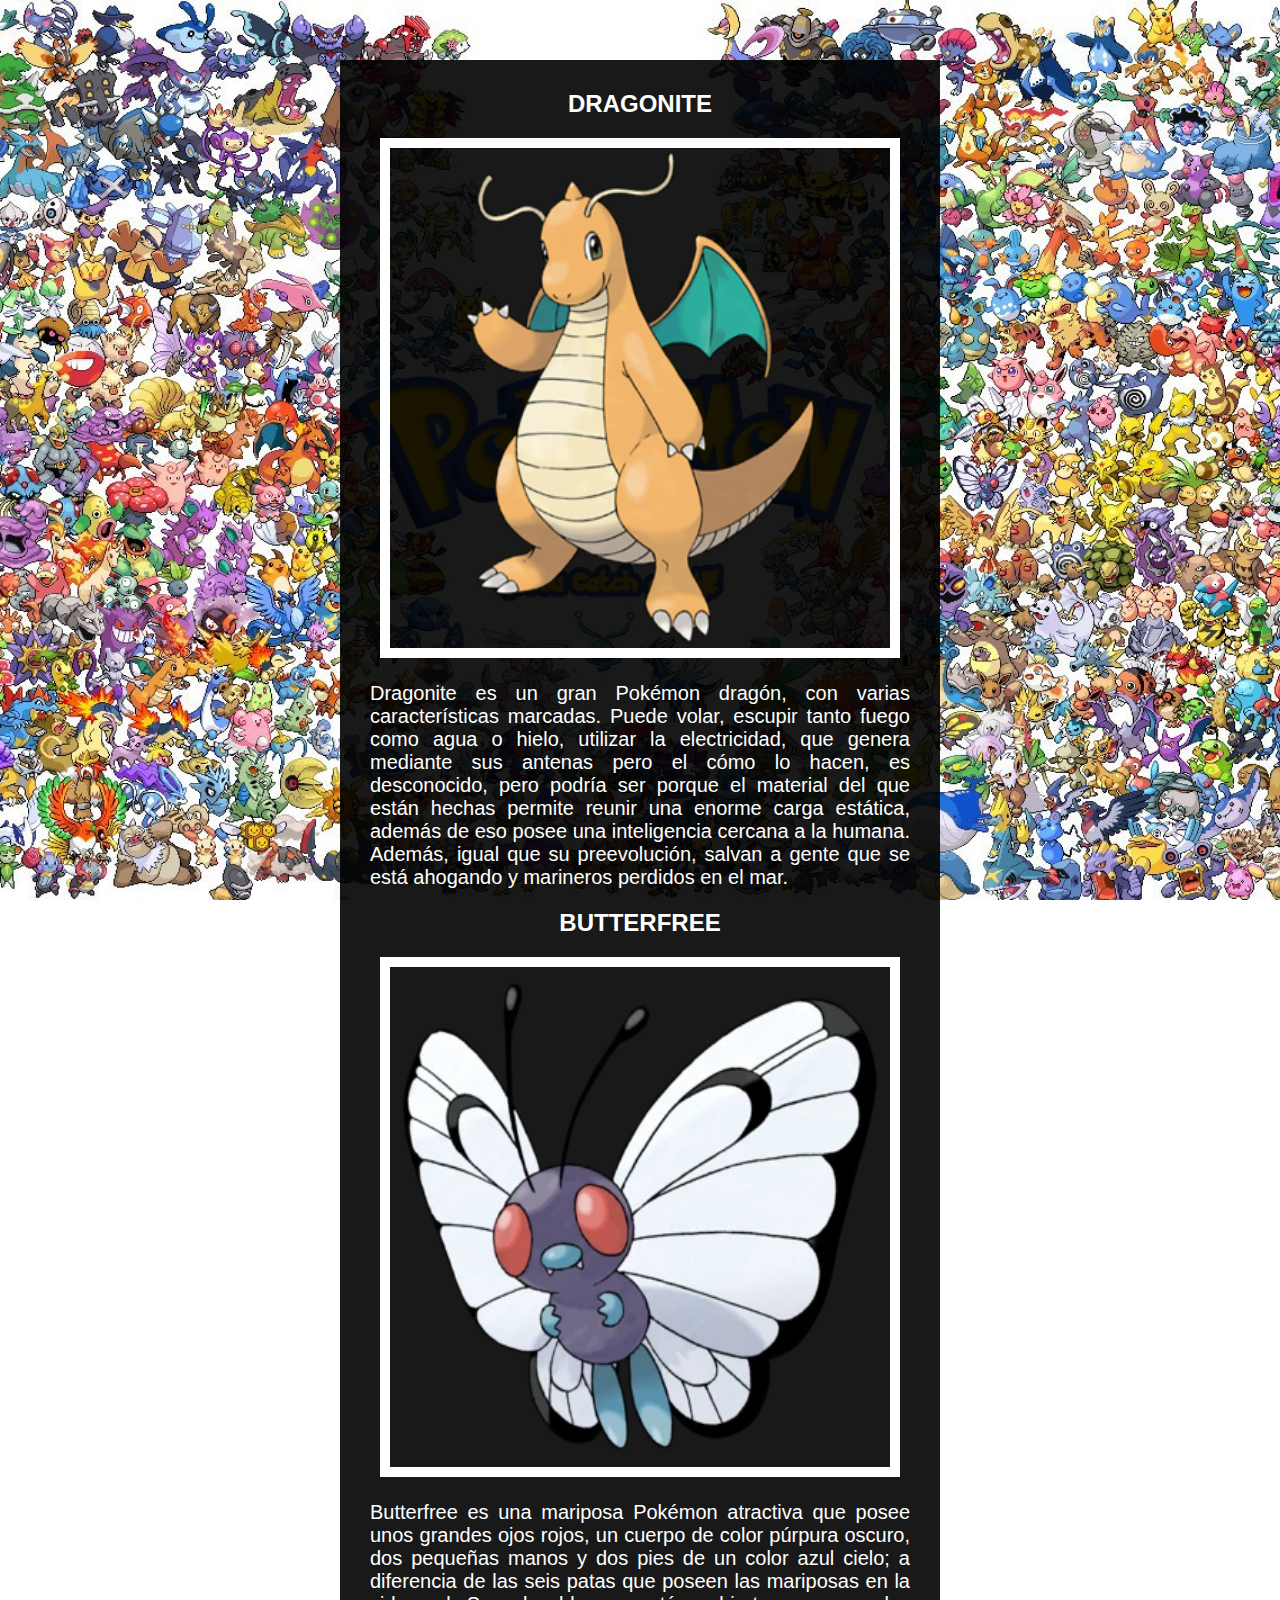
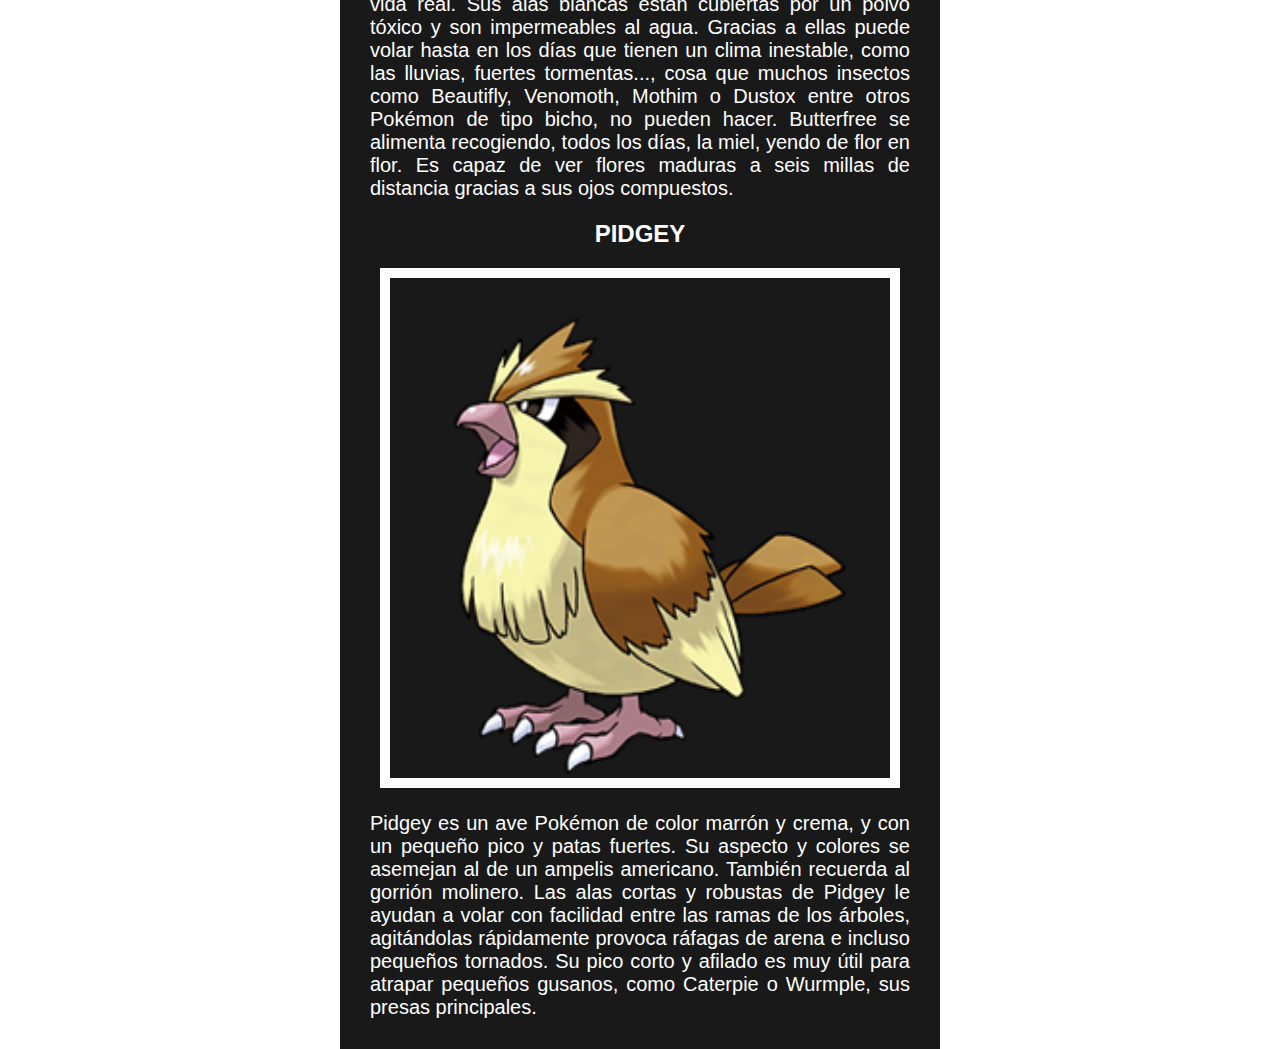
<file: AEREOS.html>
<!DOCTYPE html>
<html lang="es">
<head>

     <meta charset="UTF-8">
     <title>Pokemon Web</title>
     <link rel = "stylesheet" href = "css/css_estilo_tipos.css"/>
 
     <!--icono de la pagina-->
     <link  rel="icon"   href="img/favicon.ico" type="image/png" />
    
   
   </head>
<body >
 
<div class="form" >
<form >
<section>
<center>


<h2>DRAGONITE</h2>

<img src="imagenes\POKEMON\Dragonite.png" border="10px" width = "500" height="500">

<P style = "width: 90%" align ="justify" font-color="#0000">Dragonite es un gran Pokémon dragón, con varias características marcadas. Puede volar, escupir tanto fuego como agua o hielo, utilizar la electricidad, que genera mediante sus antenas pero el cómo lo hacen, es desconocido, pero podría ser porque el material del que están hechas permite reunir una enorme carga estática, además de eso posee una inteligencia cercana a la humana. Además, igual que su preevolución, salvan a gente que se está ahogando y marineros perdidos en el mar.





<h2>BUTTERFREE</h2>

<img src="imagenes\POKEMON\Butterfree.png" border="10px" width = "500" height="500">


<P style = "width: 90%" align ="justify">Butterfree es una mariposa Pokémon atractiva que posee unos grandes ojos rojos, un cuerpo de color púrpura oscuro, dos pequeñas manos y dos pies de un color azul cielo; a diferencia de las seis patas que poseen las mariposas en la vida real. Sus alas blancas están cubiertas por un polvo tóxico y son impermeables al agua. Gracias a ellas puede volar hasta en los días que tienen un clima inestable, como las lluvias, fuertes tormentas..., cosa que muchos insectos como Beautifly, Venomoth, Mothim o Dustox entre otros Pokémon de tipo bicho, no pueden hacer.

Butterfree se alimenta recogiendo, todos los días, la miel, yendo de flor en flor. Es capaz de ver flores maduras a seis millas de distancia gracias a sus ojos compuestos.


<h2>PIDGEY</h2>

<img src="imagenes\POKEMON\Pidgey.png" border="10px" width = "500" height="500">

<P style = "width: 90%" align ="justify">Pidgey es un ave Pokémon de color marrón y crema, y con un pequeño pico y patas fuertes. Su aspecto y colores se asemejan al de un ampelis americano. También recuerda al gorrión molinero.

Las alas cortas y robustas de Pidgey le ayudan a volar con facilidad entre las ramas de los árboles, agitándolas rápidamente provoca ráfagas de arena e incluso pequeños tornados. Su pico corto y afilado es muy útil para atrapar pequeños gusanos, como Caterpie o Wurmple, sus presas principales.


</center>

</section>

</form>

</div>

</body>
</html>
</file>
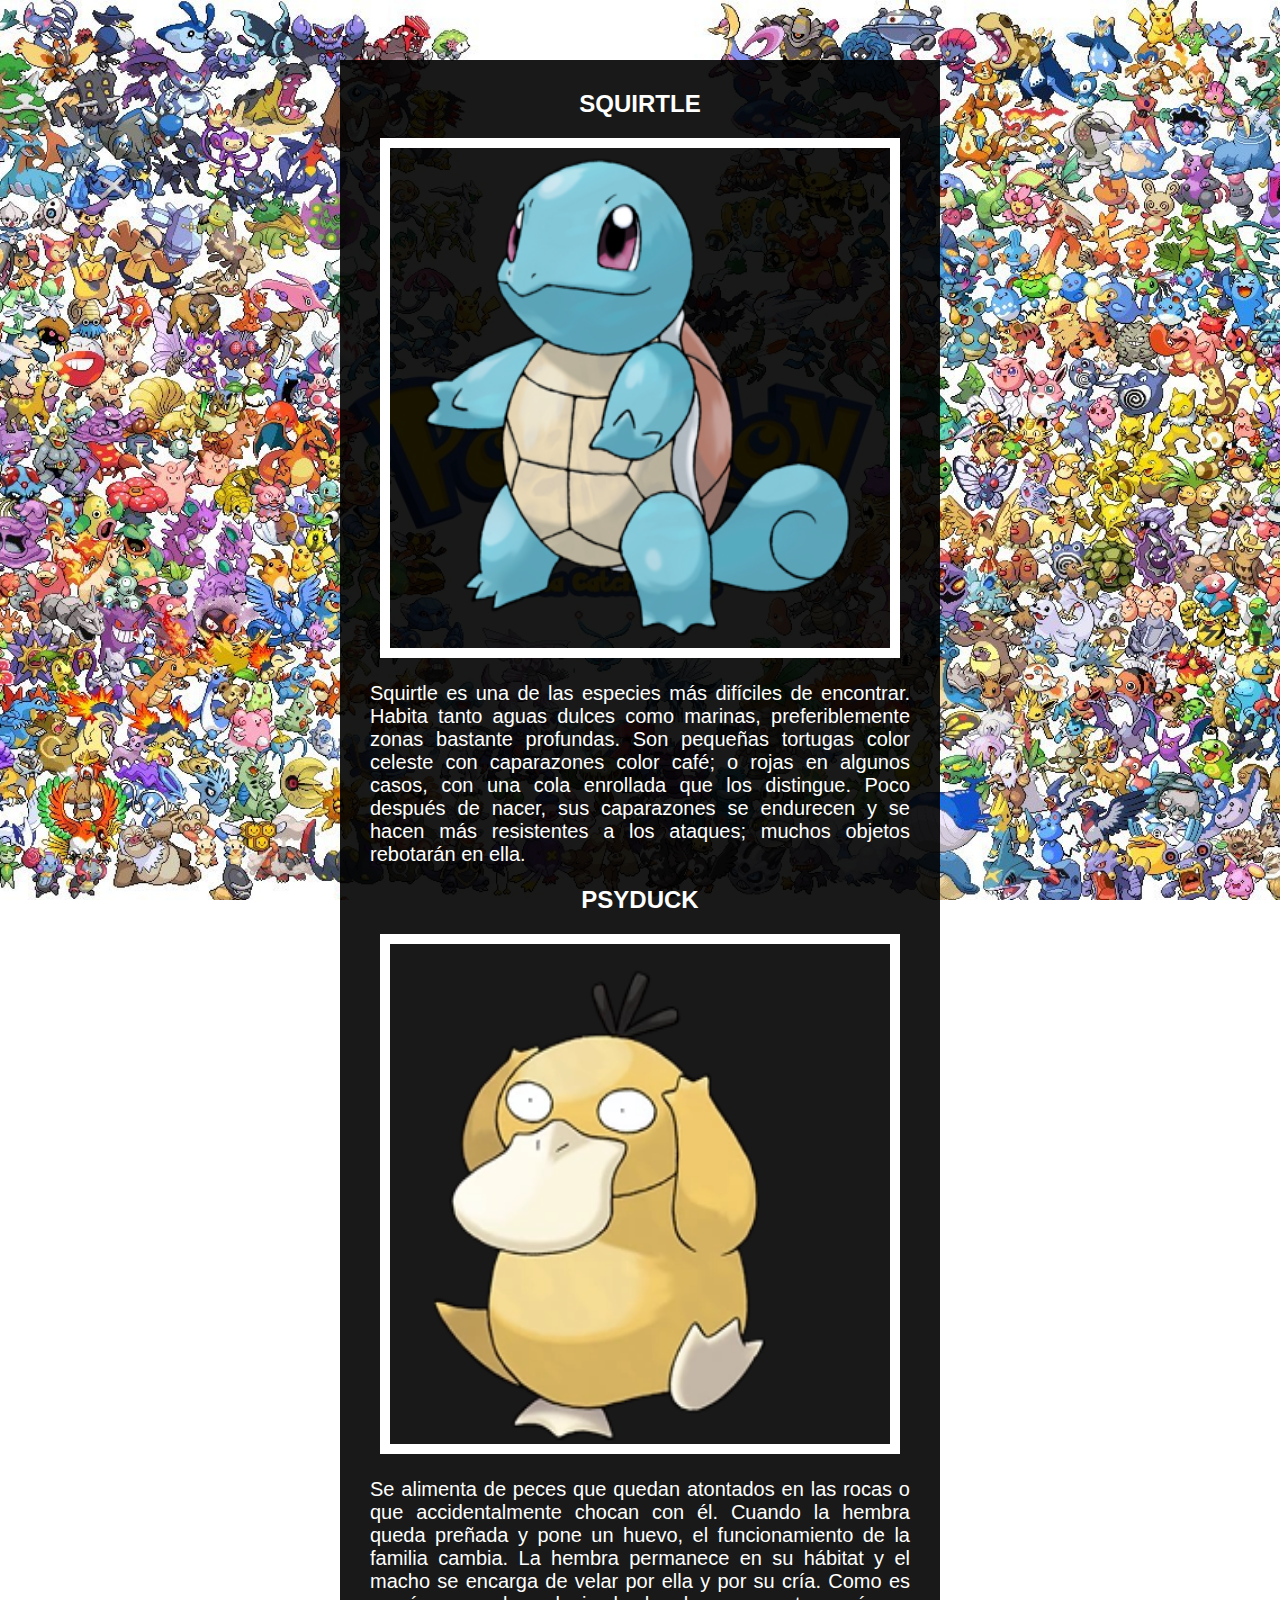
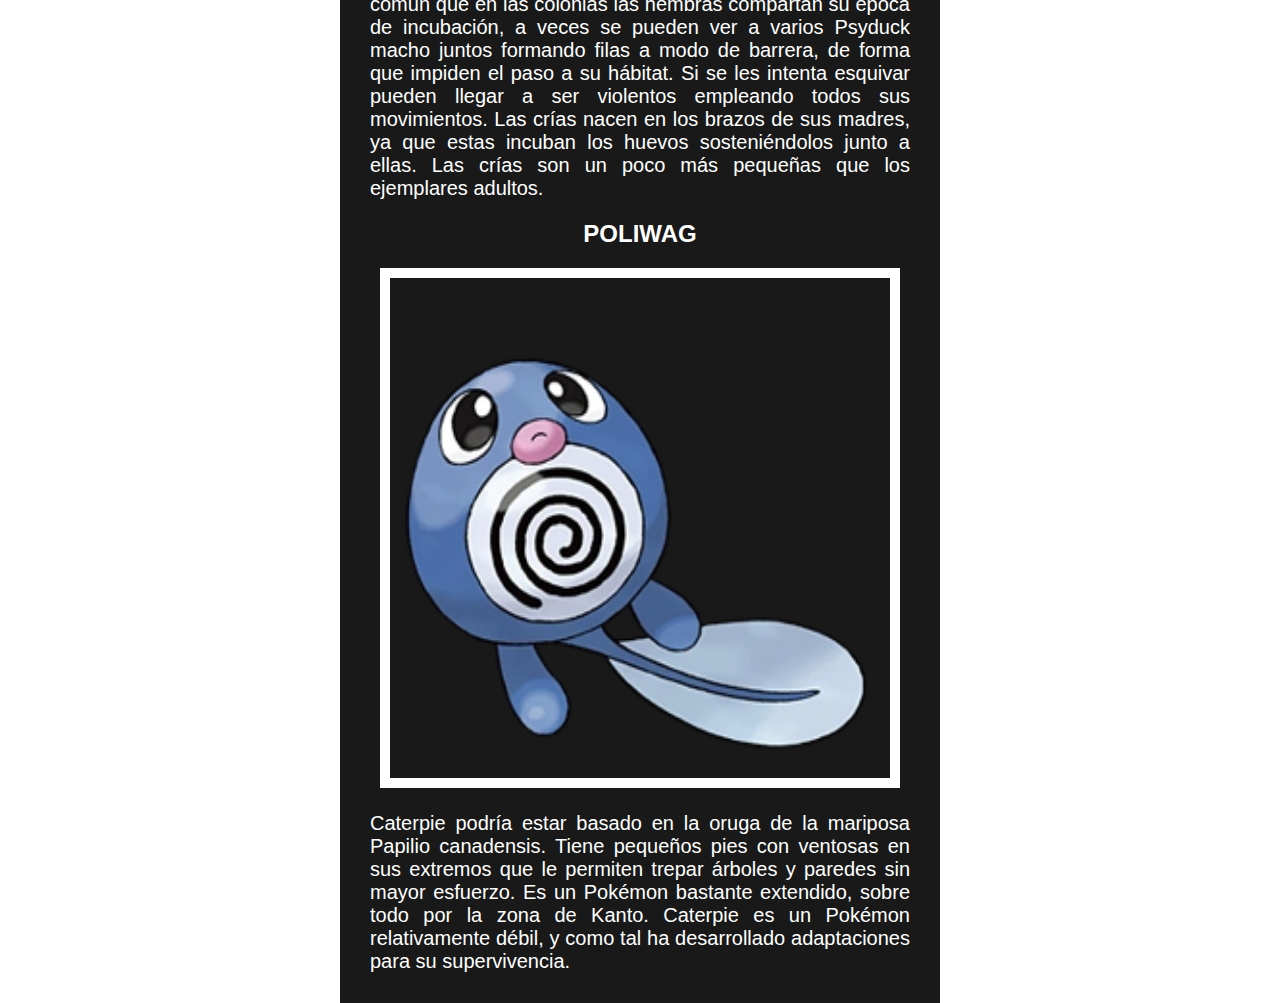
<file: AGUA.html>
<!DOCTYPE html>
<html lang="es">
<head>

     <meta charset="UTF-8">
     <title>TERRESTRES</title>
     <link rel = "stylesheet" href = "css/css_estilo_tipos.css"/>

   </head>
<body>

<div class="form" >
<form >

<section>
<center>
<h2>SQUIRTLE</h2>

<img src="imagenes\POKEMON\Squirtle.png" border="10px" width = "500" height="500">

<P style = "width: 90%" align ="justify">Squirtle es una de las especies más difíciles de encontrar. Habita tanto aguas dulces como marinas, preferiblemente zonas bastante profundas. Son pequeñas tortugas color celeste con caparazones color café; o rojas en algunos casos, con una cola enrollada que los distingue. Poco después de nacer, sus caparazones se endurecen y se hacen más resistentes a los ataques; muchos objetos rebotarán en ella.



<h2>PSYDUCK</h2>

<img src="imagenes\POKEMON\Psyduck.png" border="10px" width = "500" height="500">


<P style = "width: 90%" align ="justify">Se alimenta de peces que quedan atontados en las rocas o que accidentalmente chocan con él. Cuando la hembra queda preñada y pone un huevo, el funcionamiento de la familia cambia. La hembra permanece en su hábitat y el macho se encarga de velar por ella y por su cría. Como es común que en las colonias las hembras compartan su época de incubación, a veces se pueden ver a varios Psyduck macho juntos formando filas a modo de barrera, de forma que impiden el paso a su hábitat. Si se les intenta esquivar pueden llegar a ser violentos empleando todos sus movimientos. Las crías nacen en los brazos de sus madres, ya que estas incuban los huevos sosteniéndolos junto a ellas. Las crías son un poco más pequeñas que los ejemplares adultos.


<h2>POLIWAG</h2>

<img src="imagenes\POKEMON\Poliwag.png" border="10px" width = "500" height="500">

<P style = "width: 90%" align ="justify">Caterpie podría estar basado en la oruga de la mariposa Papilio canadensis. Tiene pequeños pies con ventosas en sus extremos que le permiten trepar árboles y paredes sin mayor esfuerzo. Es un Pokémon bastante extendido, sobre todo por la zona de Kanto. Caterpie es un Pokémon relativamente débil, y como tal ha desarrollado adaptaciones para su supervivencia.

</center>
</section>

</form>
</div>
 
</body>
</html>
</file>
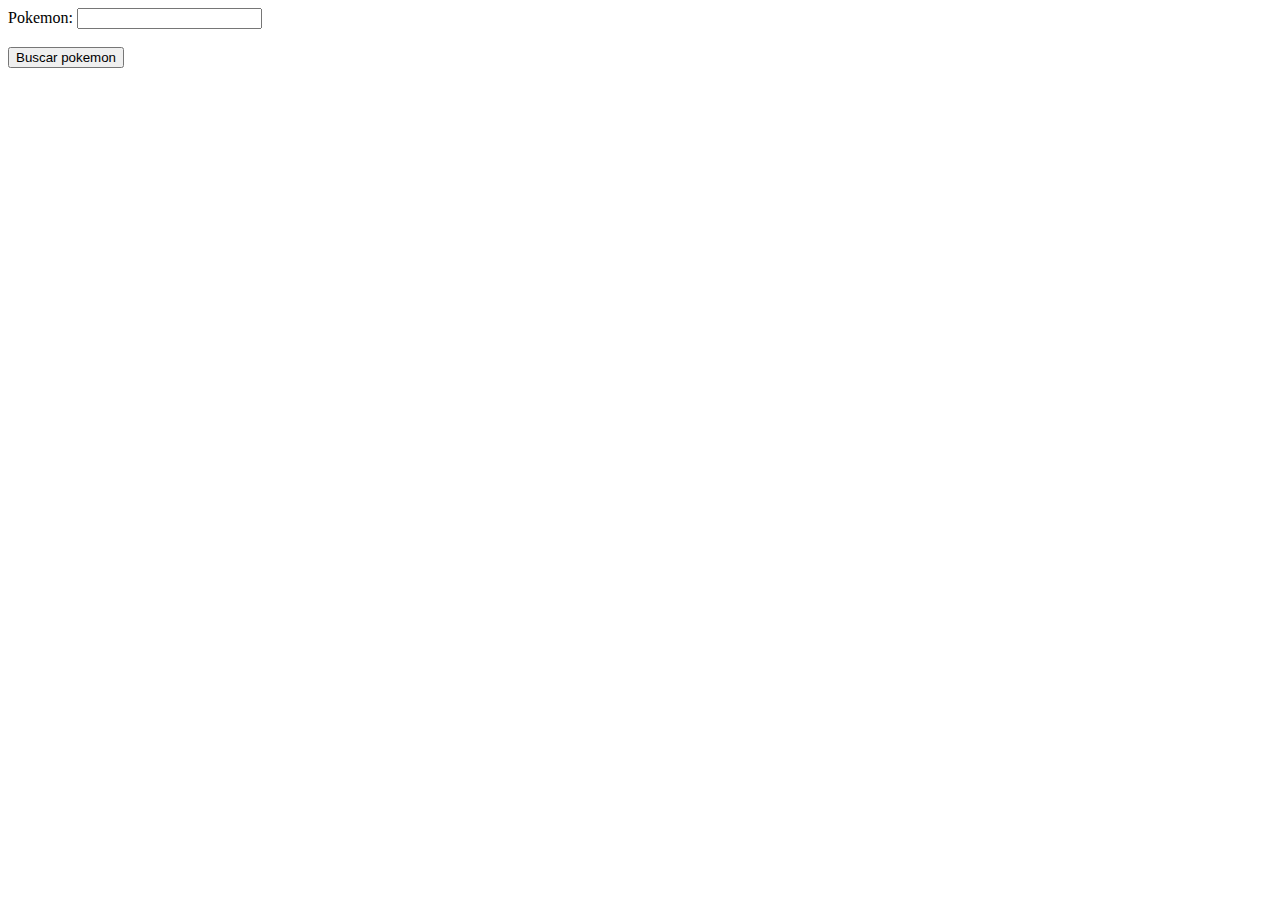
<file: API.html>
﻿<!DOCTYPE html>
<html>
<head>
    <meta charset="utf-8" />
    <title></title>
</head>
<body onload="GetAPI('dragonite')">

    <label for="fname">Pokemon:</label>
    <input type="text" id="pokemon" name="pokemon"><br><br>
    <input type="button" value="Buscar pokemon" onclick="GetAPI(document.getElementById('pokemon').value)">
    <div id="Content">


    </div>

    <script>

        function GetAPI(pokemon) {
            var xmlhttp = new XMLHttpRequest();
            var url = "https://pokeapi.co/api/v2/pokemon/" + pokemon;

            xmlhttp.onreadystatechange = function () {
                if (this.readyState == 4 && this.status == 200) {
                    var myArr = JSON.parse(this.responseText);
                    myFunction(myArr);
                }
            };
            xmlhttp.open("GET", url, true);
            xmlhttp.send();


            function myFunction(arr) {
                var out = "";
                var i;
                var name = arr["name"];
                var sprite = arr["sprites"]["front_default"];
                var moves = arr["moves"];

                var htmlHeader = "<H4>" + name + "</H4>";

                var htmlImg = "<img src = " + sprite + ">";

                out += htmlHeader
                out += htmlImg;

                var moveslist = "<ul>";

                for (i = 0; i < moves.length; i++) {
                    var mo1 = moves[i].move;
                    moveslist += "<li>" + moves[i].move.name + "</li>";
                }

                moveslist += "</ul>";
                out += moveslist;

                document.getElementById("Content").innerHTML = out;
            }
        }

    </script>
</body>
</html>
</file>
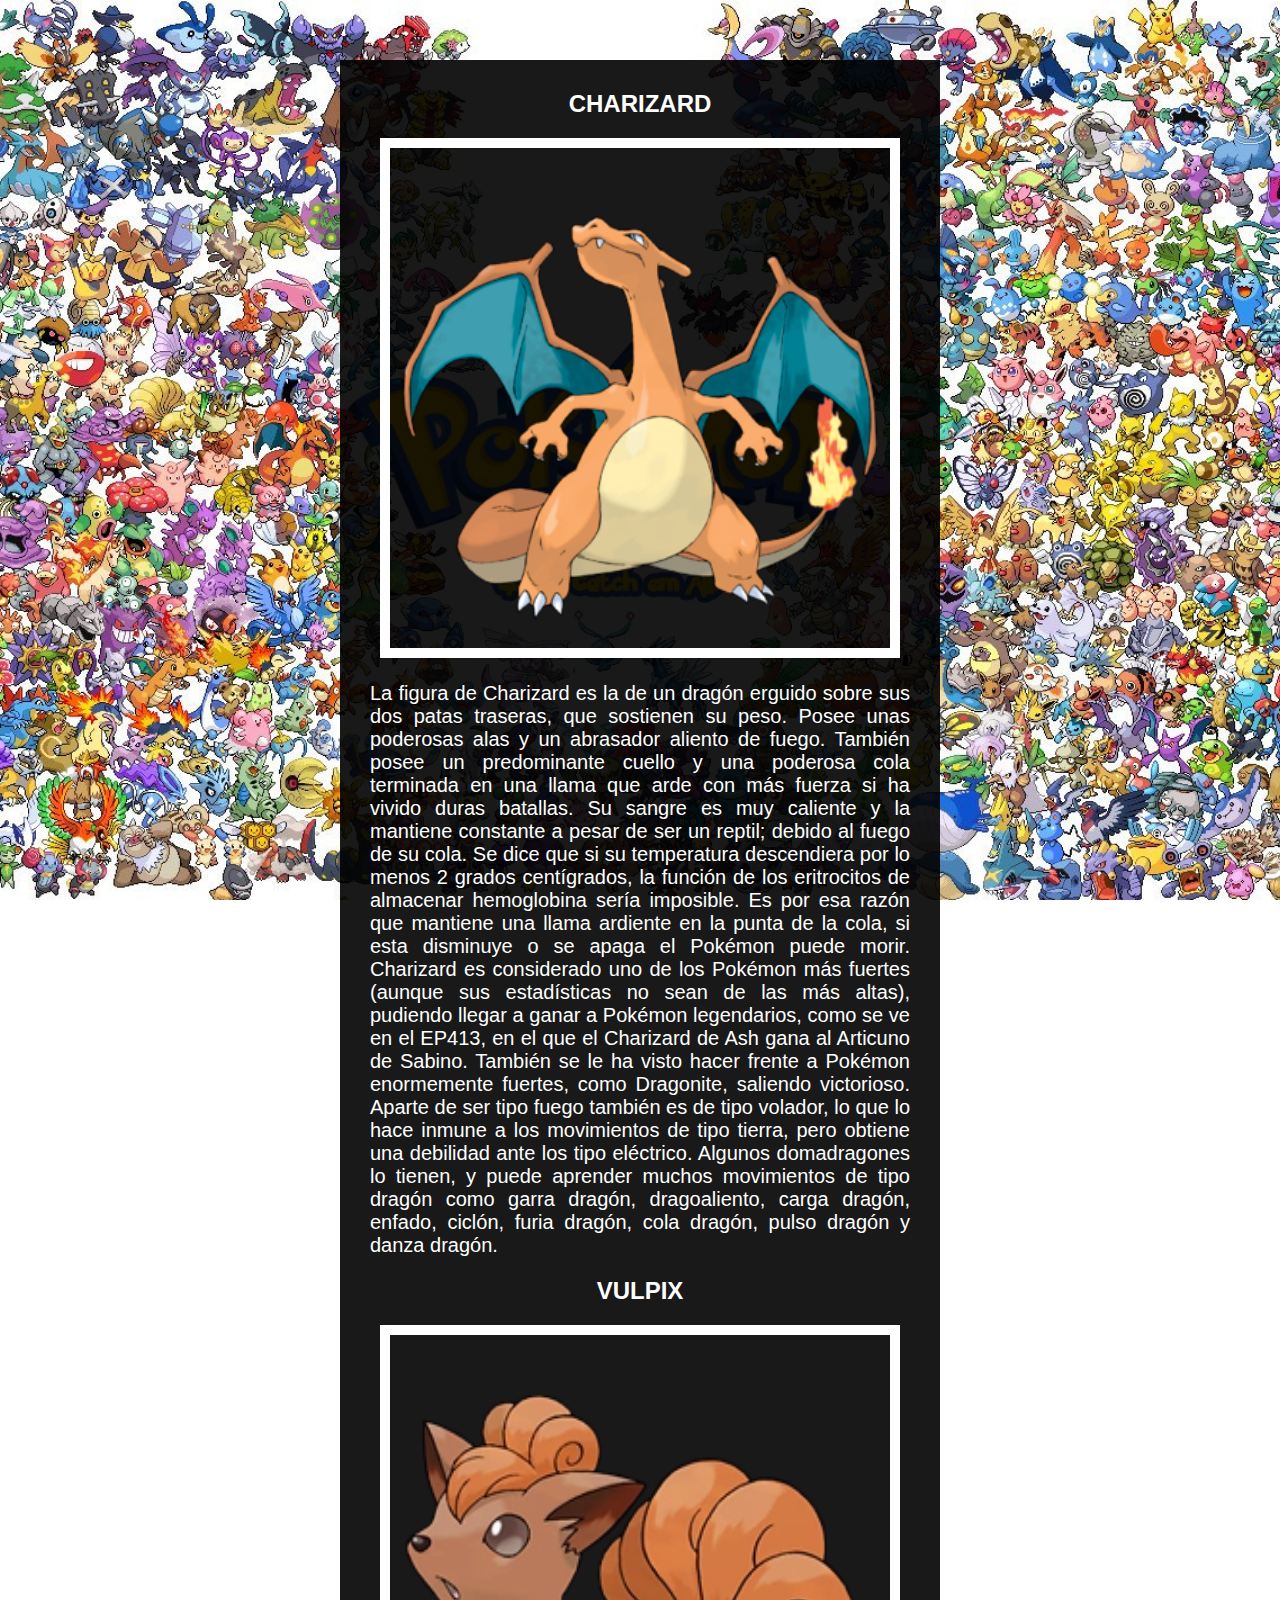
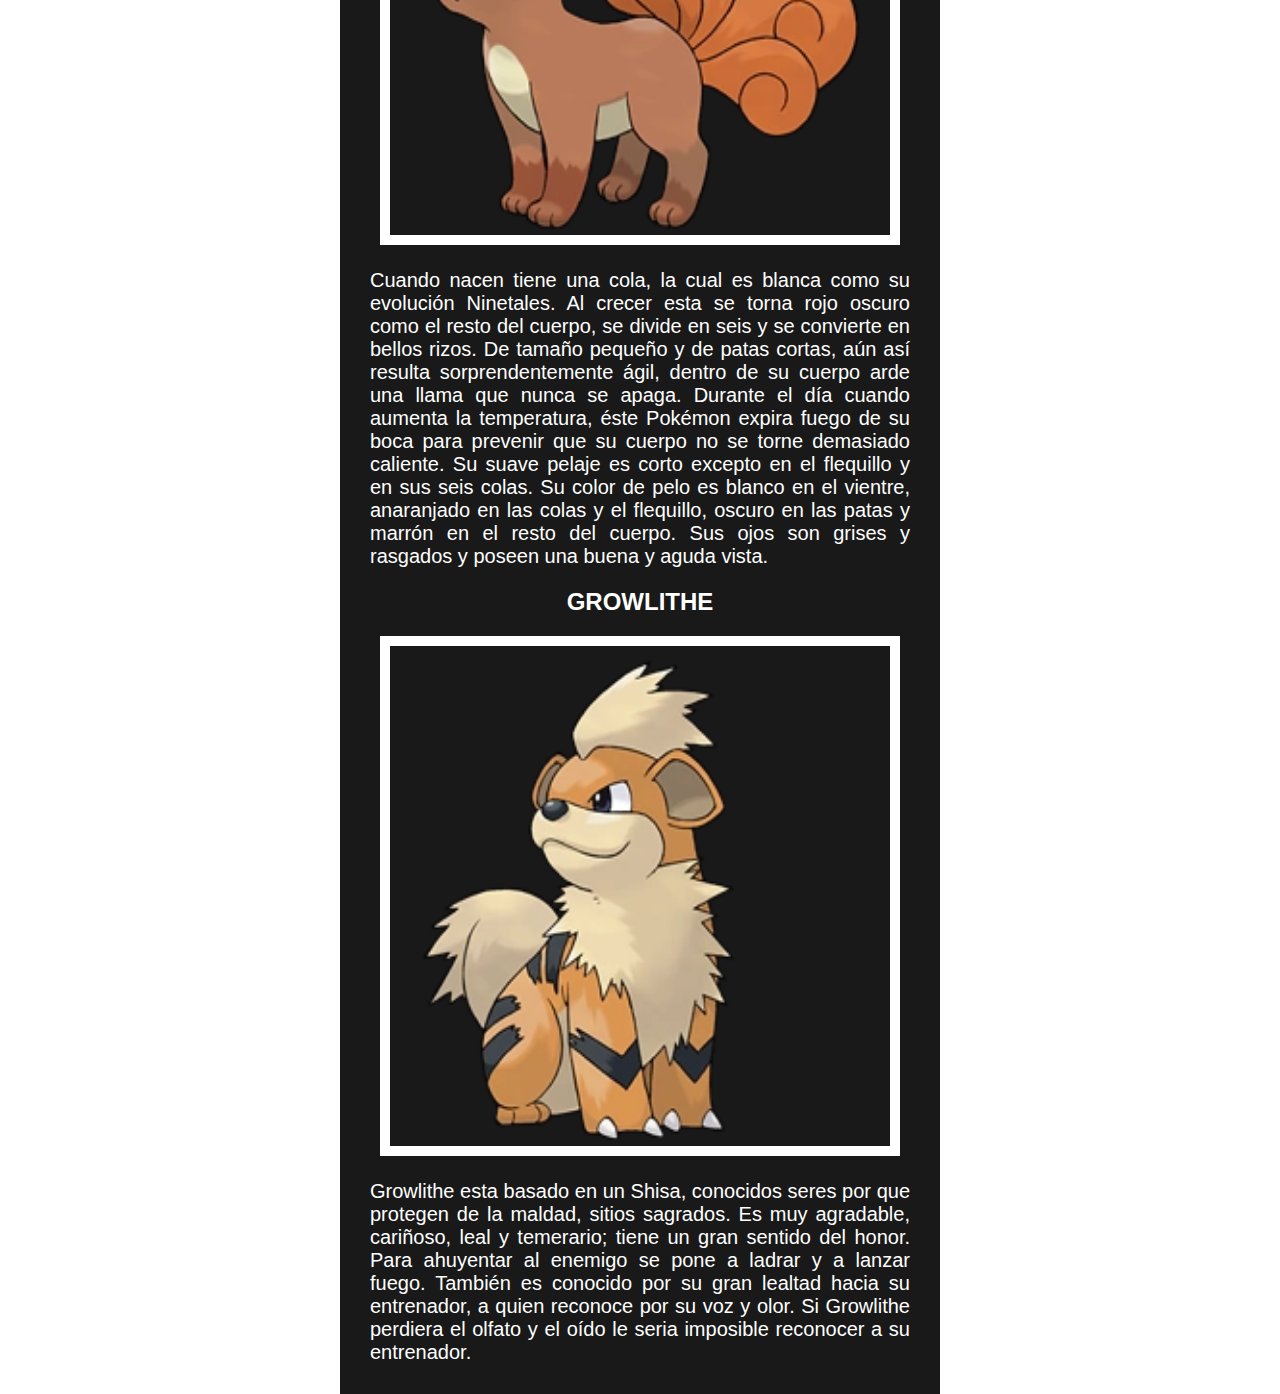
<file: FUEGO.html>
<!DOCTYPE html>
<html lang="es">
<head>

     <meta charset="UTF-8">
     <title>AEREO</title>
     <link rel = "stylesheet" href = "css/css_estilo_tipos.css"/>

   </head>
<body>
<div class="form" >
<form >

<section>
<center>
<h2>CHARIZARD</h2>

<img src="imagenes\POKEMON\charizard.png" border="10px" width = "500" height="500">

<P style = "width: 90%" align ="justify">La figura de Charizard es la de un dragón erguido sobre sus dos patas traseras, que sostienen su peso. Posee unas poderosas alas y un abrasador aliento de fuego. También posee un predominante cuello y una poderosa cola terminada en una llama que arde con más fuerza si ha vivido duras batallas. Su sangre es muy caliente y la mantiene constante a pesar de ser un reptil; debido al fuego de su cola. Se dice que si su temperatura descendiera por lo menos 2 grados centígrados, la función de los eritrocitos de almacenar hemoglobina sería imposible. Es por esa razón que mantiene una llama ardiente en la punta de la cola, si esta disminuye o se apaga el Pokémon puede morir.

Charizard es considerado uno de los Pokémon más fuertes (aunque sus estadísticas no sean de las más altas), pudiendo llegar a ganar a Pokémon legendarios, como se ve en el EP413, en el que el Charizard de Ash gana al Articuno de Sabino. También se le ha visto hacer frente a Pokémon enormemente fuertes, como Dragonite, saliendo victorioso.

Aparte de ser tipo fuego también es de tipo volador, lo que lo hace inmune a los movimientos de tipo tierra, pero obtiene una debilidad ante los tipo eléctrico. Algunos domadragones lo tienen, y puede aprender muchos movimientos de tipo dragón como garra dragón, dragoaliento, carga dragón, enfado, ciclón, furia dragón, cola dragón, pulso dragón y danza dragón.</p>



<h2>VULPIX</h2>

<img src="imagenes\POKEMON\Vulpix.png" border="10px" width = "500" height="500">


<P style = "width: 90%" align ="justify">Cuando nacen tiene una cola, la cual es blanca como su evolución Ninetales. Al crecer esta se torna rojo oscuro como el resto del cuerpo, se divide en seis y se convierte en bellos rizos.
De tamaño pequeño y de patas cortas, aún así resulta sorprendentemente ágil, dentro de su cuerpo arde una llama que nunca se apaga. Durante el día cuando aumenta la temperatura, éste Pokémon expira fuego de su boca para prevenir que su cuerpo no se torne demasiado caliente. Su suave pelaje es corto excepto en el flequillo y en sus seis colas. Su color de pelo es blanco en el vientre, anaranjado en las colas y el flequillo, oscuro en las patas y marrón en el resto del cuerpo. Sus ojos son grises y rasgados y poseen una buena y aguda vista.


<h2>GROWLITHE</h2>

<img src="imagenes\POKEMON\Growlithe.png" border="10px" width = "500" height="500">

<P style = "width: 90%" align ="justify">Growlithe esta basado en un Shisa, conocidos seres por que protegen de la maldad, sitios sagrados.

Es muy agradable, cariñoso, leal y temerario; tiene un gran sentido del honor. Para ahuyentar al enemigo se pone a ladrar y a lanzar fuego. También es conocido por su gran lealtad hacia su entrenador, a quien reconoce por su voz y olor. Si Growlithe perdiera el olfato y el oído le seria imposible reconocer a su entrenador.

</center>
</section>

</form>
</div>
    
</body>
</html>
</file>
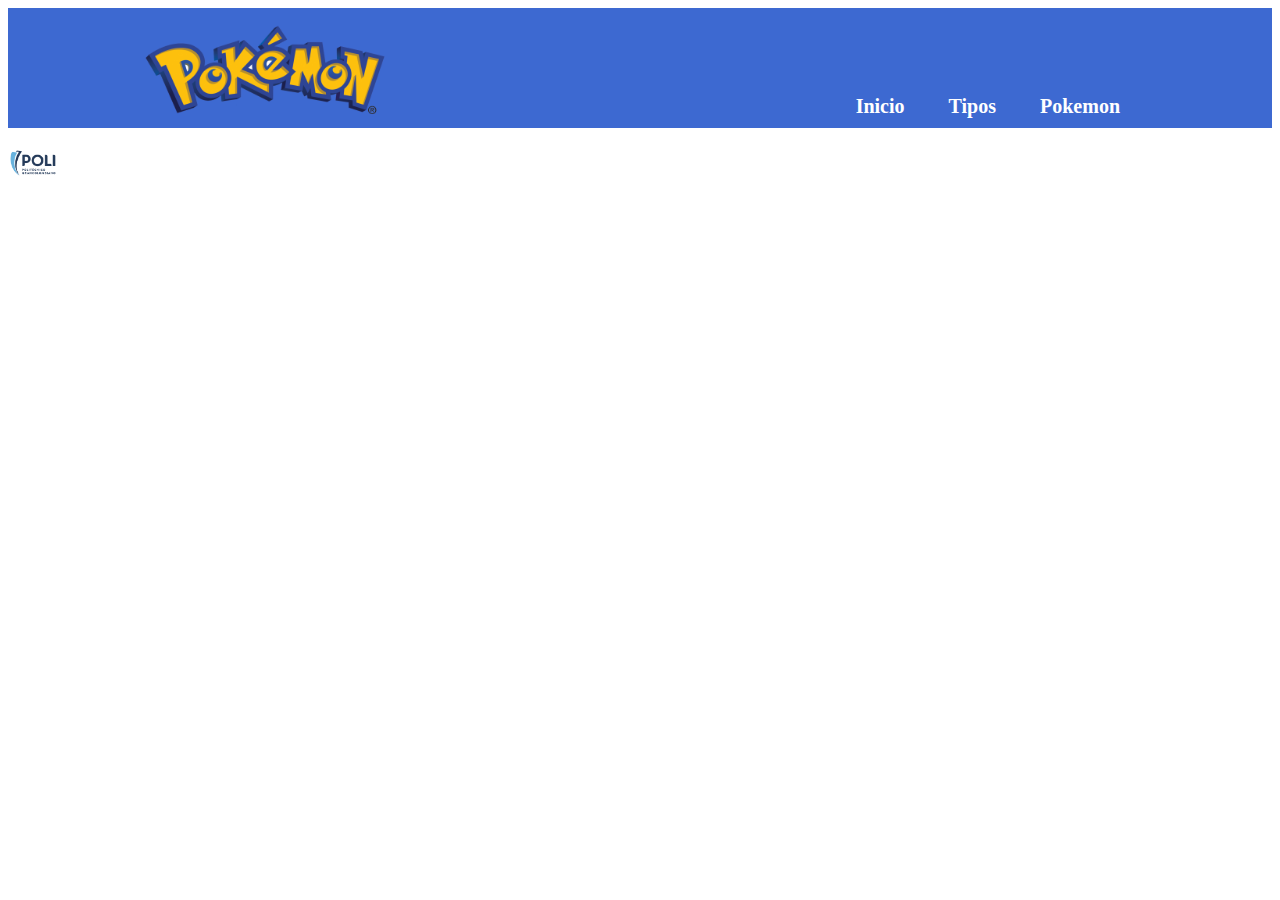
<file: Plantilla.html>
<!DOCTYPE html>
<html lang="es-CO">
    <head>
        <title>Pokemon Web</title>
        <!--Css header -->
        <LINK rel=StyleSheet href="css/head.css" type="text/css" media=screen> 
        <!-- Css index-->
        <LINK rel=StyleSheet href="css/index.css" type="text/css" media=screen> 
        <!--Css carrusel de fotos-->
        <LINK rel=StyleSheet href="css/estilos.css" type="text/css" media=screen> 
        <!--icono de la pagina-->
        <link  rel="icon"   href="img/favicon.ico" type="image/png" />
       
        <meta name="viewport" content="width=device-width, user-scalable=no, initial-scale=1.0, maximum-scale=1.0, minimum-scale=1.0">
        <meta http-equiv="X-UA-Caompatible" content="ie=edge">

        <!--Librerias -->
        <sript src="http://code.jquery.com/jquery-latest.js"></script>
        <!--Js carrusel de fotos-->
        <script src="js/main.js"></script> 

      
                            
        <!-- Fonts -->
        <link href="https://fonts.googleapis.com/css?family=Dancing+Script|Raleway:500,600&display=swap" rel="stylesheet">
        

    </head>
<body>
    <sript src="http://code.jquery.com/jquery-latest.js"></script>
            <!--Js cmenu dinamico-->
            <script src="js/head.js"></script>
    <header class="header">

		<div class="wrapper">
			<div class="logo"><img src="img/poke.png" width="250px" height="100px"></div>
			
			<nav>
				<a href="index.html">Inicio</a>
                <a href="tipos.html">Tipos</a>
                <a href="pokemongeneral.html">Pokemon</a> 
			</nav>
		</div>
  
    </header>
    <div class="container">
        <div class="contenido">              
        </div>
    </div>


        <footer>
            
            <img src="img/poli.png" width="50px" height="30px">
        </footer>
    </body>
</html>
</file>
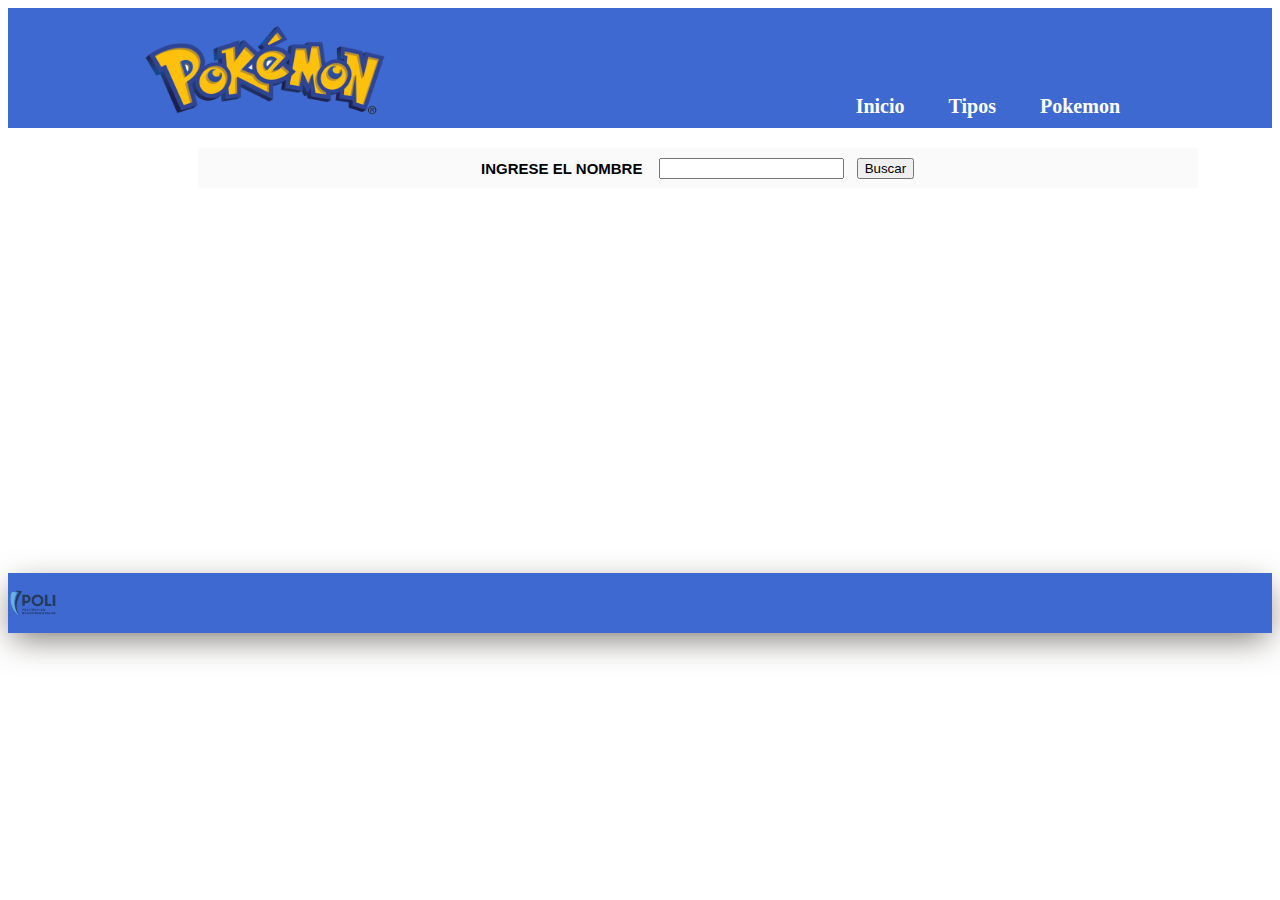
<file: pokemongeneral.html>
<!DOCTYPE html>
<html lang="es-CO">
    <head>
        <title>Pokemon Web</title>
        <!--Css header -->
        <LINK rel=StyleSheet href="css/head.css" type="text/css" media=screen> 
        <!-- Estilos generales-->
        <LINK rel=StyleSheet href="css/css_General.css" type="text/css" media=screen> 
        <!--Css carrusel de fotos-->
        <LINK rel=StyleSheet href="css/estilos.css" type="text/css" media=screen> 
        <!--icono de la pagina-->
        <link  rel="icon"   href="img/favicon.ico" type="image/png" />
       
        <meta name="viewport" content="width=device-width, user-scalable=no, initial-scale=1.0, maximum-scale=1.0, minimum-scale=1.0">
        <meta http-equiv="X-UA-Caompatible" content="ie=edge">

        <!--Librerias -->
        <sript src="http://code.jquery.com/jquery-latest.js"></script>
        <!--Js carrusel de fotos-->
        <script src="js/main.js"></script> 

      
                            
        <!-- Fonts -->
        <link href="https://fonts.googleapis.com/css?family=Dancing+Script|Raleway:500,600&display=swap" rel="stylesheet">
        
        

    </head>
<body onload="GetAPI('dragonite')">
    <sript src="http://code.jquery.com/jquery-latest.js"></script>
            <!--Js cmenu dinamico-->
            <script src="js/head.js"></script>
    <header class="header">

		<div class="wrapper">
			<div class="logo"><img src="img/poke.png" width="250px" height="100px"></div>
			
			<nav>
				<a href="index.html">Inicio</a>
                <a href="tipos.html">Tipos</a>
                <a href="pokemongeneral.html">Pokemon</a> 
			</nav>
		</div>
  
    </header>
    <div class="container">
        <div id="contenido">
            <p class="titulo">      
            <label for="fname">INGRESE EL NOMBRE &nbsp; &nbsp;  </label>
            <input type="text" id="pokemon" name="pokemon">&nbsp; &nbsp;
            <input type="button" value="Buscar" onclick="GetAPI(document.getElementById('pokemon').value)">
            <div id="Content">              
            </div> </p>

            <div class="Tarjeta">
            <script>
                
                function GetAPI(pokemon) {
                    var xmlhttp = new XMLHttpRequest();
                    var url = "https://pokeapi.co/api/v2/pokemon/" + pokemon;
        
                    xmlhttp.onreadystatechange = function () {
                        if (this.readyState == 4 && this.status == 200) {
                            var myArr = JSON.parse(this.responseText);
                            myFunction(myArr);
                        }
                    };
                    xmlhttp.open("GET", url, true);
                    xmlhttp.send();
        
        
                    function myFunction(arr) {
                        var out = "";
                        var i;
                        var name = arr["name"];
                        var sprite = arr["sprites"]["front_default"];
                        var moves = arr["abilities"];
                        
        
                        var htmlHeader = "<H4> Pokemon: " + name + "</H4>";
        
                        var htmlImg = "<img src = " + sprite + ">";
        
                        out += htmlHeader
                        out += htmlImg;
                        var htmltext = "<H3>" + "Abilidades" + "</H3>";
                        out += htmltext
                        var moveslist = "<ol"+" id="+"lista5"+">";
        
                        for (i = 0; i < moves.length; i++) {
                            var mo1 = moves[i].move;
                            moveslist += "<li>" + moves[i].ability.name + "</li>";
                        }
        
                        moveslist += "</ol>";
                        out += moveslist;
        
                        document.getElementById("Content").innerHTML = out;
                    }
                }
        
            </script>

        </div>
        </div>
    </div>


        <footer>
            
            <img src="img/poli.png" width="50px" height="30px">
        </footer>
    </body>
</html>
</file>
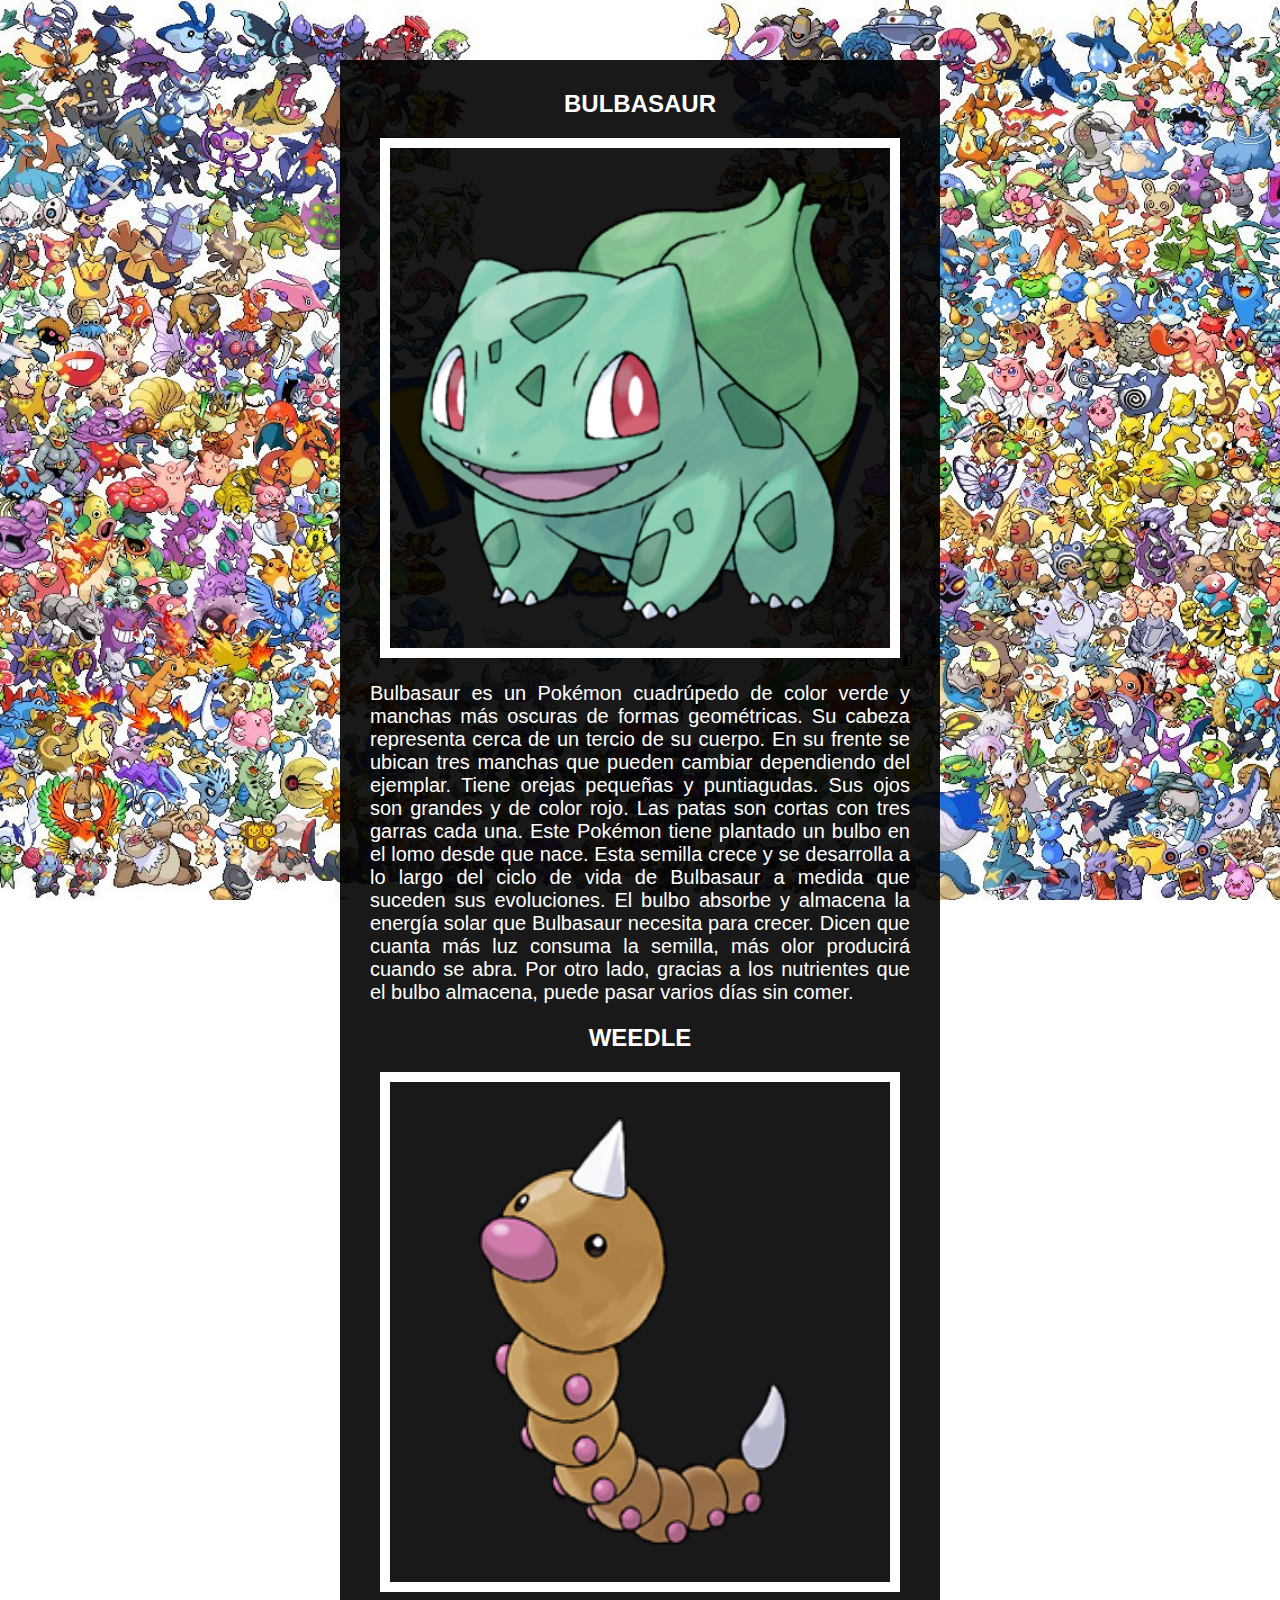
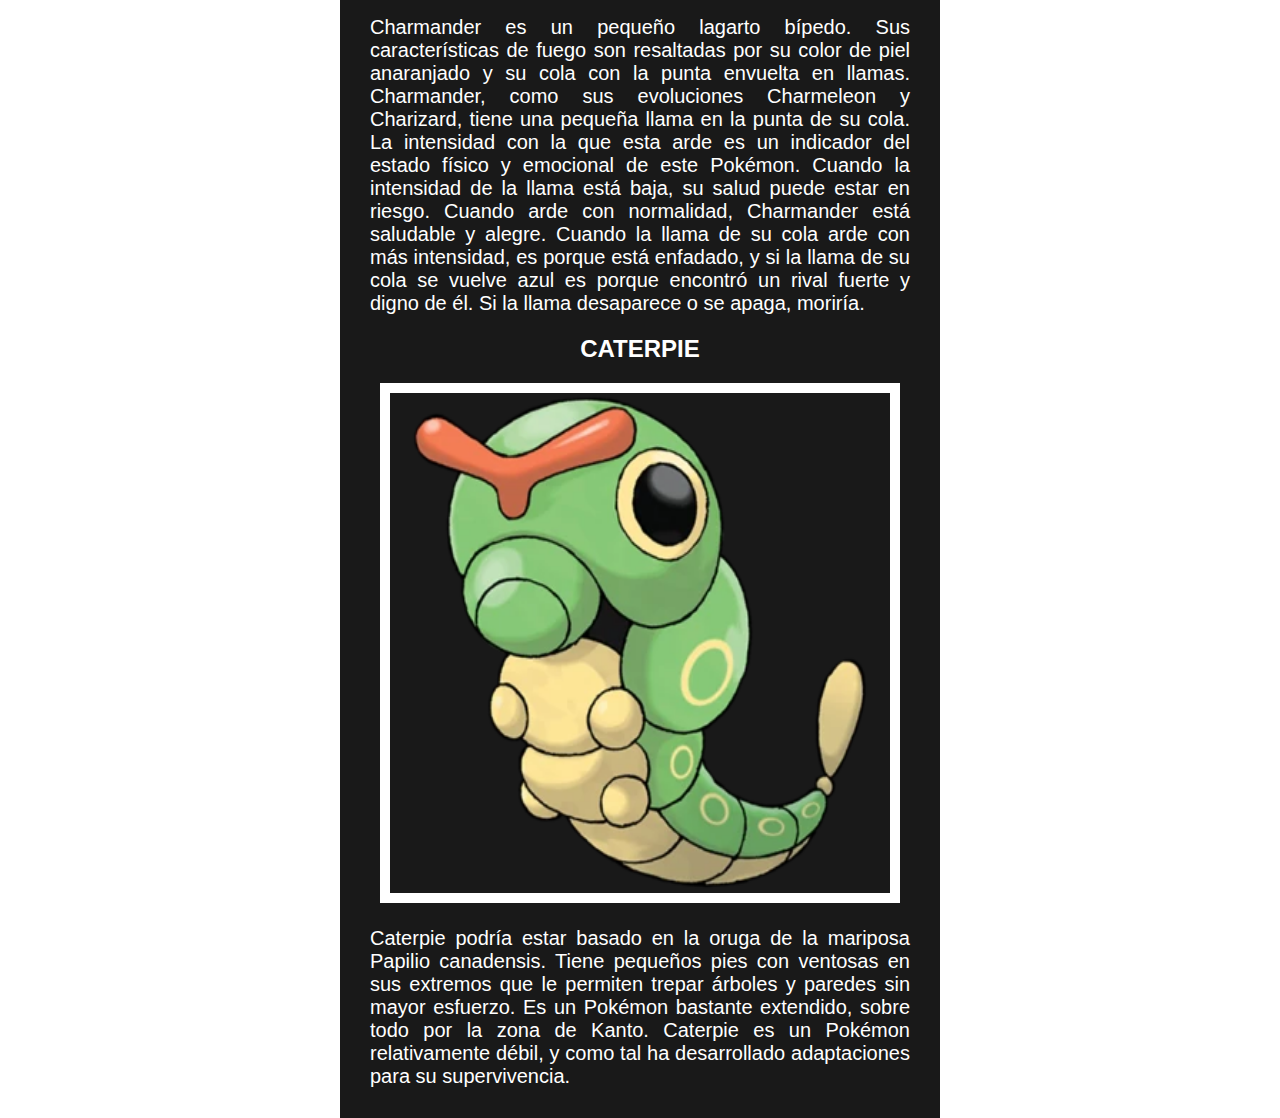
<file: TERRESTRES.html>
<!DOCTYPE html>
<html lang="es">
<head>

     <meta charset="UTF-8">
     <title>TERRESTRES</title>
     <link rel = "stylesheet" href = "css/css_estilo_tipos.css"/>

   </head>
<body>

<div class="form" >
<form >

<section>
<center>
<h2>BULBASAUR</h2>

<img src="imagenes\POKEMON\Bulbasaur.png" border="10px" width = "500" height="500">

<P style = "width: 90%" align ="justify">Bulbasaur es un Pokémon cuadrúpedo de color verde y manchas más oscuras de formas geométricas. Su cabeza representa cerca de un tercio de su cuerpo. En su frente se ubican tres manchas que pueden cambiar dependiendo del ejemplar. Tiene orejas pequeñas y puntiagudas. Sus ojos son grandes y de color rojo. Las patas son cortas con tres garras cada una. Este Pokémon tiene plantado un bulbo en el lomo desde que nace. Esta semilla crece y se desarrolla a lo largo del ciclo de vida de Bulbasaur a medida que suceden sus evoluciones. El bulbo absorbe y almacena la energía solar que Bulbasaur necesita para crecer. Dicen que cuanta más luz consuma la semilla, más olor producirá cuando se abra. Por otro lado, gracias a los nutrientes que el bulbo almacena, puede pasar varios días sin comer.



<h2>WEEDLE</h2>

<img src="imagenes\POKEMON\Weedle.png" border="10px" width = "500" height="500">


<P style = "width: 90%" align ="justify">Charmander es un pequeño lagarto bípedo. Sus características de fuego son resaltadas por su color de piel anaranjado y su cola con la punta envuelta en llamas. Charmander, como sus evoluciones Charmeleon y Charizard, tiene una pequeña llama en la punta de su cola. La intensidad con la que esta arde es un indicador del estado físico y emocional de este Pokémon. Cuando la intensidad de la llama está baja, su salud puede estar en riesgo. Cuando arde con normalidad, Charmander está saludable y alegre. Cuando la llama de su cola arde con más intensidad, es porque está enfadado, y si la llama de su cola se vuelve azul es porque encontró un rival fuerte y digno de él. Si la llama desaparece o se apaga, moriría.


<h2>CATERPIE</h2>

<img src="imagenes\POKEMON\Caterpie.png" border="10px" width = "500" height="500">

<P style = "width: 90%" align ="justify">Caterpie podría estar basado en la oruga de la mariposa Papilio canadensis. Tiene pequeños pies con ventosas en sus extremos que le permiten trepar árboles y paredes sin mayor esfuerzo. Es un Pokémon bastante extendido, sobre todo por la zona de Kanto. Caterpie es un Pokémon relativamente débil, y como tal ha desarrollado adaptaciones para su supervivencia.

</center>
</section>

</form>
</div>
    
</body>
</html>
</file>
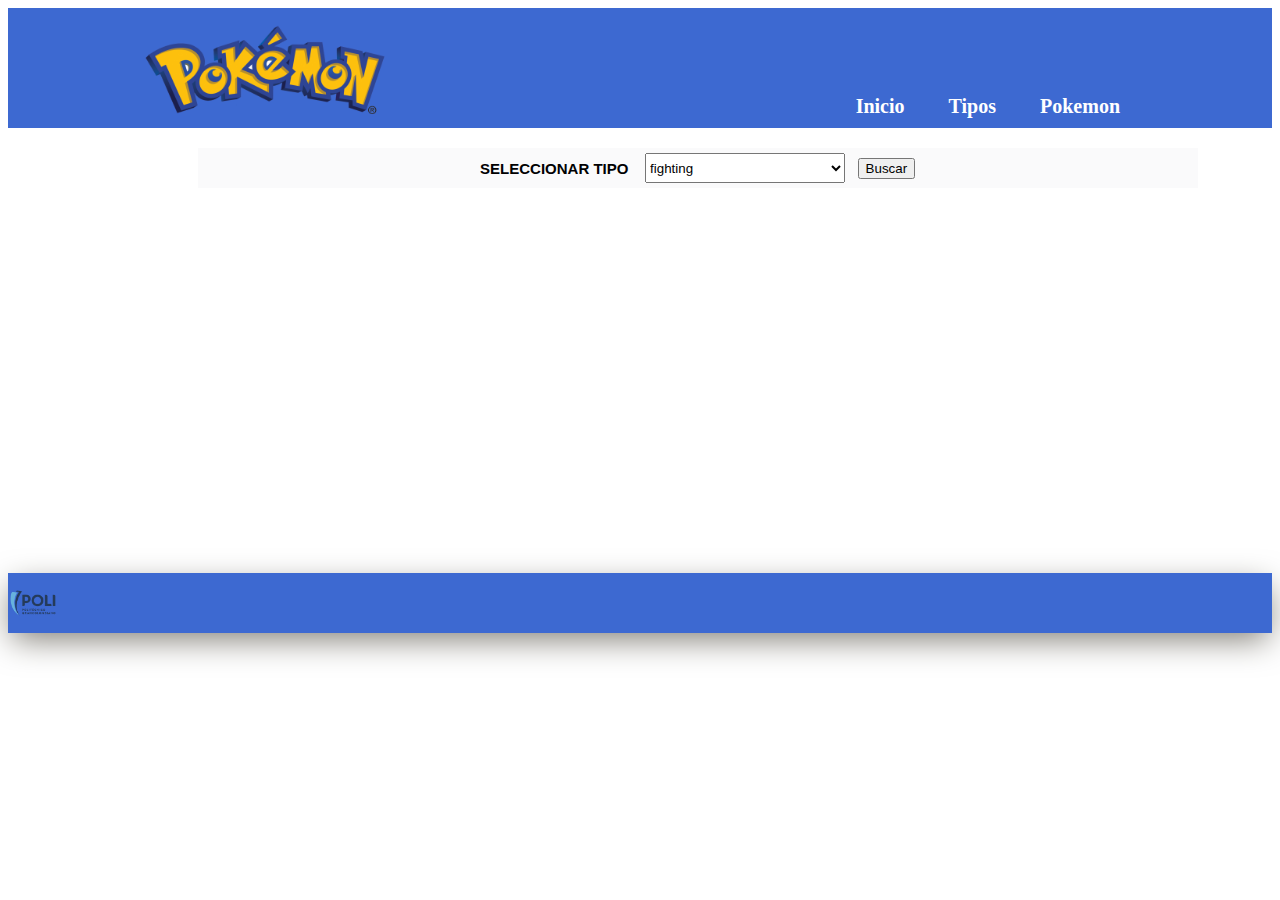
<file: tipos.html>
<!DOCTYPE html>
<html lang="es-CO">
    <head>
        <title>Pokemon Web</title>
        <!--Css header -->
        <LINK rel=StyleSheet href="css/head.css" type="text/css" media=screen> 
        <!-- Estilos generales-->
        <LINK rel=StyleSheet href="css/css_General.css" type="text/css" media=screen> 
        <!--Css carrusel de fotos-->
        <LINK rel=StyleSheet href="css/estilos.css" type="text/css" media=screen> 
        <!--icono de la pagina-->
        <link  rel="icon"   href="img/favicon.ico" type="image/png" />
       
        <meta name="viewport" content="width=device-width, user-scalable=no, initial-scale=1.0, maximum-scale=1.0, minimum-scale=1.0">
        <meta http-equiv="X-UA-Caompatible" content="ie=edge">

        <!--Librerias -->
        <sript src="http://code.jquery.com/jquery-latest.js"></script>
        <!--Js carrusel de fotos-->
        <script src="js/main.js"></script> 

      
                            
        <!-- Fonts -->
        <link href="https://fonts.googleapis.com/css?family=Dancing+Script|Raleway:500,600&display=swap" rel="stylesheet">
        

    </head>
<body onload="GetAPI('rock')">
    <sript src="http://code.jquery.com/jquery-latest.js"></script>
            <!--Js cmenu dinamico-->
            <script src="js/head.js"></script>
    <header class="header">

		<div class="wrapper">
			<div class="logo"><img src="img/poke.png" width="250px" height="100px"></div>
			
			<nav>
				<a href="index.html">Inicio</a>
                <a href="tipos.html">Tipos</a>
                <a href="pokemongeneral.html">Pokemon</a> 
			</nav>
		</div>
  
    </header>
    <div class="container">
        <div id="contenido">            
            <p class="titulo">SELECCIONAR TIPO &nbsp; &nbsp; 
                
                <select id="TipoP"  name="Tipo">
                    
                    <option>fighting</option>
                    <option>flying</option>
                    <option>poison</option>
                    <option>ground</option>
                    <option>rock</option>
                    <option>bug</option>
                    <option>ghost</option>
                    <option>steel</option>
                    
                </select>
                &nbsp; &nbsp;  <input type="button"  value="Buscar" onclick="GetAPI(document.getElementById('TipoP').value)">
                <div id="Content">  
            </p>

            <div class="Tarjeta">
                <script>
                    
                    function GetAPI(Tipo) {
                        var xmlhttp = new XMLHttpRequest();
                        var url = "https://pokeapi.co/api/v2/type/" + Tipo;
            
                        xmlhttp.onreadystatechange = function () {
                            if (this.readyState == 4 && this.status == 200) {
                                var myArr = JSON.parse(this.responseText);
                                myFunction(myArr);
                            }
                        };
                        xmlhttp.open("GET", url, true);
                        xmlhttp.send();
            
            
                        function myFunction(arr) {
                            var out = "";
                            var i;
                            var name = arr["name"];                           
                            var moves = arr["pokemon"];
                            
            
                            var htmlHeader = "<H4> Tipo: " + name + "</H4>";
            
                            
            
                            out += htmlHeader
                           
                            var htmltext = "<H3>" + "Pokemons de este tipo" + "</H3>";
                            out += htmltext
                            var moveslist = "<ol"+" id="+"lista5"+">";
            
                            for (i = 0; i < moves.length; i++) {
                                var mo1 = moves[i].move;
                                moveslist += "<li>" + moves[i].pokemon.name + "</li>";
                            }
            
                            moveslist += "</ol>";
                            out += moveslist;
            
                            document.getElementById("Content").innerHTML = out;
                        }
                    }
            
                </script>
    
            
        </div>
                </div>
        </div>
    </div>


        <footer>
            
            <img src="img/poli.png" width="50px" height="30px">
        </footer>
    </body>
</html>
</file>
<file: css/css_estilo_tipos.css>
body {
  margin: 0;
  padding: 0;
  background: url(../imagenes/POKEMON/pokebola.jpg) no-repeat center top;
  background-size: cover;
  background-attachment: fixed;
  font-family: sans-serif;
  height: 100vh
  
}


.form{
    background: rgba(0, 0, 0, .9);
    max-width: 600px;
    width: 100%;
    margin: 60px auto;
    color: #fff;
    padding: 10px 0px;
}

.form  P{

    text-align: justify;
    font-size: 20px;
    position: relative;

}
</file>
<file: css/index.css>
ñllllll
</file>
<file: css/css_General.css>
/* ------------------- css contenido de los documentos --------- Estilos generales -------------------- */

/* -------------------- footer*/
footer{
    width:100%; /* Establecemos que el header abarque el 100% del documento */
	overflow:hidden; /* Eliminamos errores de float */
	background:#3d69d1;
	margin-bottom:20px;
	height: 60px;
	display: flex;
    align-items: center;
    margin-top: 25px;
	-webkit-box-shadow: 0px 10px 33px -4px rgb(158, 147, 147);
	-moz-box-shadow: 0px 10px 33px -4px rgb(129, 126, 115);
	box-shadow: 0px 10px 33px -4px rgb(126, 123, 115);

}
footer p{
    float: right;
    font-size: 10px;
    margin:10px;
    display: block;
}
footer img{
    float: right;
    display: block;
}

/* ------------------- css contenido de los documentos ------------*/

.container
{margin:0 auto;max-width:1280px;width:90%}@media only screen and (min-width: 601px)
{.container{width:85%}}@media only screen and (min-width: 993px){.container{width:70%}}


#contenido{
    min-height: 400px;
    max-width:  1000px;
    color: rgb(7, 7, 4);
    
}


#contenido .titulo{

    display: flex;
    align-items: center;
    font-family: Helvetica;
    justify-content: center;
    font-weight: bold;
    font-size: 15px;   
    width: 1000px;
    height: 40px;
    color: rgb(1, 1, 2);
    background-color: rgba(247, 247, 248, 0.6);
    align-items: center;
    vertical-align: middle;

}

.titulo select {
    min-width:200px  ;
    height: 30px;
    
}

.tabla{
font-family: Verdana, Arial, Helvetica, sans-serif;
font-size:12px;
text-align: right;
width: 1000px;
align-items: center;
}

.tabla th {
    padding: 5px;
    font-size: 16px;
    background-color: #83aec0;
    color: #FFFFFF;
    border-right-width: 1px;
    border-bottom-width: 1px;
    border-right-style: solid;
    border-bottom-style: solid;
    border-right-color: #558FA6;
    border-bottom-color: #558FA6;
    font-family: “Trebuchet MS”, Arial;
    text-transform: uppercase;
}

#Content{

width: 1000px;
font-family: “Trebuchet MS”, Arial;
display: block;
justify-content: center;
align-items: center;

}

#Content h4{
    width: 500px;
    margin-left: auto;
    margin-right: auto;
    text-align: center;
    font-family: Garamond;
    font-size: 30px;
    color: rgb(1, 2, 3);


}

#Content img{
    width: 200px;
    display:block;
    margin:auto;
    border-style: solid;
    border-color: rgb(226, 230, 230);
    border-left-width: 2px;
    border-right-width:2px; 
    border-top-width: 2px;
    border-bottom-width: 2px;
}

#Content img:hover
    {-webkit-transform:scale(1.3);transform:scale(1.3);
        border-radius:50%;
        -webkit-border-radius:50%;
        box-shadow: 0px 0px 5px 5px #888787;
        -webkit-box-shadow: 0px 0px 5px 5px #888787;}

/*-------------------ñista--------*/
#lista5 {
    counter-reset: li; 
    list-style: none; 
    *list-style: decimal; 
    font: 15px 'trebuchet MS', 'lucida sans';
    padding: 0;
    margin-bottom: 4em;
    text-shadow: 0 1px 0 rgba(255,255,255,.5);
}

#lista5 ol {
    margin: 0 0 0 2em; 
}

#lista5 {
    list-style-type: none;
    list-style-type: decimal !ie; /*IE 7- hack*/
     
    margin: 0;
    margin-left: 1em;
    padding: 0;
     
    counter-reset: li-counter;
}

#lista5 > li{
    position: relative;
    margin-bottom: 1.5em;
    padding: 1.5em;
    background-color: #eaeaea;
}

#lista5 > li:before {
    position: absolute;
    top: -0.3em;
    left: -0.5em;
    width: 1.8em;
    height: 1.2em;
     
    font-size: 2em;
    line-height: 1.2;
    font-weight: bold;
    text-align: center;
    color: #464646;
    background-color: #d0d0d0;
     
    transform: rotate(-20deg);
    -ms-transform: rotate(-20deg);
    -webkit-transform: rotate(-20deg);
    z-index: 99;
    overflow: hidden;
     
    content: counter(li-counter);
    counter-increment: li-counter;
}
</file>
<file: css/head.css>
/*http://www.falconmasters.com/jquery/header-dinamico-html-css-javascript/ */
header {
	width:100%; /* Establecemos que el header abarque el 100% del documento */
	overflow:hidden; /* Eliminamos errores de float */
	background:#3d69d1;
	margin-bottom:20px;
	height: 120px;
	display: flex;
	align-items: center;

}
 
.wrapper {
	width:90%; /* Establecemos que el ancho sera del 90% */
	max-width:1000px; /* Aqui le decimos que el ancho máximo sera de 1000px */
	margin:auto; /* Centramos los elementos */
	overflow:hidden; /* Eliminamos errores de float */
}
 
header .logo {
	color:#f2f2f2;
	font-size:50px;
	line-height:200px;
    float:left;
    width: 70px;
    height: 100px;
}
 
header nav {
	float:right;
	line-height:200px;
}
 
header nav a {
	display:inline-block;
	color:#fff;
	text-decoration:none;
	padding:10px 20px;
	line-height:normal;
	font-size:20px;
	font-weight:bold;
	-webkit-transition:all 500ms ease;
	-o-transition:all 500ms ease;
	transition:all 500ms ease;
}
 
header nav a:hover {
	background:#f56f3a;
    border-radius:50px;
}

.header2 {
	position: fixed;
	height:100px;
}
 
.header2 .logo {
	line-height:100px;
	font-size:30px;
}
 
.header2 nav {
	line-height:100px;
}

@media screen and (max-width: 950px) {
	header .logo,
	header nav {
		width:100%;
		text-align:center; /*Centramos el menu y el logotipo*/
		line-height:100px;
	}
 
	.header2 {
		height:auto;
	}
 
	.header2 .logo,
	.header2 nav {
		line-height:50px;
	}
}
</file>
<file: css/estilos.css>
/*https://github.com/falconmasters/carousel-materialize/tree/codigo_base**/
.subtitulo {
    margin: 0;
    color: #000;
    display: inline;
    font-size: 50px;
    font-weight: 500;
    text-transform: uppercase;
}

.nombre { 
    color: #fff;
    margin: 7px 0;
    font-size: 50px;
    font-weight: 600;
    text-shadow: 2px 2px 1px rgba(0,0,0,0.7);
    font-family: 'Dancing Script', cursive;
    margin-top: 0;
}

.linea-division {
    width: 80%;
    height: 2px;
    background-color: #36221c;
}

/* ------------------------- */
/* Estilos de Materialize */
/* ------------------------- */

.texto {
  max-width: 400px;
  float:left;
  background-color: rgb(179, 178, 185);
  text-align: justify;
  height:400px ;
  
}

.texto p{

    margin: 30px;
    font-family: monospace;
    font-size: 15px;

}
.carousel {
    min-height: 400px;
    width:600px ;
    background-color: rgb(179, 178, 185);
}

.carousel .carousel-item {
    display: flex;
    flex-direction: column;
    justify-content: center;
    align-items: center;
    user-select: none;
    width: 400px;
    height: 400px;
}

.carousel .carousel-item img {
    width: 100%;
    height: 100%;
    object-fit: cover;
    position: absolute;
    top: 0;
    left: 0;
    z-index: -1;
    border-radius: 15px;
}

.carousel .indicators .indicator-item {
    border-radius: 0;
    transform: rotate(45deg);
    margin: 0 15px;
    background: #36221c;
}


/* -----------------------------------------------------------------------------*/
.row{margin-left:-.75rem;margin-right:-.75rem;}.section{padding-top:1rem;padding-bottom:1rem}.section.no-pad{padding:0}.section.no-pad-bot{padding-bottom:0}.section.no-pad-top{padding-top:0}
.row{margin-left:auto;margin-right:auto;margin-bottom:2px}
.row:after{content:"";display:table;clear:both}
.row .col{float:left;-webkit-box-sizing:border-box;box-sizing:border-box;min-height:1px}
.row .col[class*="push-"],.row .col[class*="pull-"]{position:relative}
.row .col.s1{width:8.3333333333%;margin-left:auto;left:auto;right:auto}
.row .col.s2{width:16.6666666667%;margin-left:auto;left:auto;right:auto}
.row .col.s3{width:25%;margin-left:auto;left:auto;right:auto}
.row .col.s4{width:33.3333333333%;margin-left:auto;left:auto;right:auto}
.row .col.s5{width:41.6666666667%;margin-left:auto;left:auto;right:auto}
.row .col.s6{width:50%;margin-left:auto;left:auto;right:auto}
.row .col.s7{width:58.3333333333%;margin-left:auto;left:auto;right:auto}
.row .col.s8{width:66.6666666667%;margin-left:auto;left:auto;right:auto}
.row .col.s9{width:75%;margin-left:auto;left:auto;right:auto}
.row .col.s10{width:83.3333333333%;margin-left:auto;left:auto;right:auto}
.row .col.s11{width:91.6666666667%;margin-left:auto;left:auto;right:auto; }
.row .col.s12{width:100%;margin-left:auto;left:auto;right:auto;display: block;background-color: rgb(179, 178, 185);}
.row .col.offset-s1{margin-left:8.3333333333%}
.row .col.pull-s1{right:8.3333333333%}
.row .col.push-s1{left:8.3333333333%}
.row .col.offset-s2{margin-left:16.6666666667%}
.row .col.pull-s2{right:16.6666666667%}.row .col.push-s2{left:16.6666666667%}
.row .col.offset-s3{margin-left:25%}.row .col.pull-s3{right:25%}
.row .col.push-s3{left:25%}.row .col.offset-s4{margin-left:33.3333333333%}
.row .col.pull-s4{right:33.3333333333%}.row .col.push-s4{left:33.3333333333%}
.row .col.offset-s5{margin-left:41.6666666667%}.row .col.pull-s5{right:41.6666666667%}
.row .col.push-s5{left:41.6666666667%}.row .col.offset-s6{margin-left:50%}
.row .col.pull-s6{right:50%}.row .col.push-s6{left:50%}.row .col.offset-s7{margin-left:58.3333333333%}
.row .col.pull-s7{right:58.3333333333%}.row .col.push-s7{left:58.3333333333%}
.row .col.offset-s8{margin-left:66.6666666667%}.row .col.pull-s8{right:66.6666666667%}
.row .col.push-s8{left:66.6666666667%}.row .col.offset-s9{margin-left:75%}.row .col.pull-s9{right:75%}
.row .col.push-s9{left:75%}.row .col.offset-s10{margin-left:83.3333333333%}.row .col.pull-s10{right:83.3333333333%}.row .col.push-s10{left:83.3333333333%}.row .col.offset-s11{margin-left:91.6666666667%}.row .col.pull-s11{right:91.6666666667%}.row .col.push-s11{left:91.6666666667%}.row .col.offset-s12{margin-left:100%}.row .col.pull-s12{right:100%}.row .col.push-s12{left:100%}@media only screen and (min-width: 601px){.row .col.m1{width:8.3333333333%;margin-left:auto;left:auto;right:auto}.row .col.m2{width:16.6666666667%;margin-left:auto;left:auto;right:auto}.row .col.m3{width:25%;margin-left:auto;left:auto;right:auto}.row .col.m4{width:33.3333333333%;margin-left:auto;left:auto;right:auto}.row .col.m5{width:41.6666666667%;margin-left:auto;left:auto;right:auto}.row .col.m6{width:50%;margin-left:auto;left:auto;right:auto}.row .col.m7{width:58.3333333333%;margin-left:auto;left:auto;right:auto}.row .col.m8{width:66.6666666667%;margin-left:auto;left:auto;right:auto}.row .col.m9{width:75%;margin-left:auto;left:auto;right:auto}.row .col.m10{width:83.3333333333%;margin-left:auto;left:auto;right:auto}.row .col.m11{width:91.6666666667%;margin-left:auto;left:auto;right:auto}.row .col.m12{width:100%;margin-left:auto;left:auto;right:auto}.row .col.offset-m1{margin-left:8.3333333333%}.row .col.pull-m1{right:8.3333333333%}.row .col.push-m1{left:8.3333333333%}.row .col.offset-m2{margin-left:16.6666666667%}.row .col.pull-m2{right:16.6666666667%}.row .col.push-m2{left:16.6666666667%}.row .col.offset-m3{margin-left:25%}.row .col.pull-m3{right:25%}.row .col.push-m3{left:25%}.row .col.offset-m4{margin-left:33.3333333333%}.row .col.pull-m4{right:33.3333333333%}.row .col.push-m4{left:33.3333333333%}.row .col.offset-m5{margin-left:41.6666666667%}.row .col.pull-m5{right:41.6666666667%}.row .col.push-m5{left:41.6666666667%}.row .col.offset-m6{margin-left:50%}.row .col.pull-m6{right:50%}.row .col.push-m6{left:50%}.row .col.offset-m7{margin-left:58.3333333333%}.row .col.pull-m7{right:58.3333333333%}.row .col.push-m7{left:58.3333333333%}.row .col.offset-m8{margin-left:66.6666666667%}.row .col.pull-m8{right:66.6666666667%}.row .col.push-m8{left:66.6666666667%}.row .col.offset-m9{margin-left:75%}.row .col.pull-m9{right:75%}.row .col.push-m9{left:75%}.row .col.offset-m10{margin-left:83.3333333333%}.row .col.pull-m10{right:83.3333333333%}.row .col.push-m10{left:83.3333333333%}.row .col.offset-m11{margin-left:91.6666666667%}.row .col.pull-m11{right:91.6666666667%}.row .col.push-m11{left:91.6666666667%}.row .col.offset-m12{margin-left:100%}.row .col.pull-m12{right:100%}.row .col.push-m12{left:100%}}@media only screen and (min-width: 993px){.row .col.l1{width:8.3333333333%;margin-left:auto;left:auto;right:auto}.row .col.l2{width:16.6666666667%;margin-left:auto;left:auto;right:auto}.row .col.l3{width:25%;margin-left:auto;left:auto;right:auto}.row .col.l4{width:33.3333333333%;margin-left:auto;left:auto;right:auto}.row .col.l5{width:41.6666666667%;margin-left:auto;left:auto;right:auto}.row .col.l6{width:50%;margin-left:auto;left:auto;right:auto}.row .col.l7{width:58.3333333333%;margin-left:auto;left:auto;right:auto}.row .col.l8{width:66.6666666667%;margin-left:auto;left:auto;right:auto}.row .col.l9{width:75%;margin-left:auto;left:auto;right:auto}.row .col.l10{width:83.3333333333%;margin-left:auto;left:auto;right:auto}.row .col.l11{width:91.6666666667%;margin-left:auto;left:auto;right:auto}.row .col.l12{width:100%;margin-left:auto;left:auto;right:auto}.row .col.offset-l1{margin-left:8.3333333333%}.row .col.pull-l1{right:8.3333333333%}.row .col.push-l1{left:8.3333333333%}.row .col.offset-l2{margin-left:16.6666666667%}.row .col.pull-l2{right:16.6666666667%}.row .col.push-l2{left:16.6666666667%}.row .col.offset-l3{margin-left:25%}.row .col.pull-l3{right:25%}.row .col.push-l3{left:25%}.row .col.offset-l4{margin-left:33.3333333333%}.row .col.pull-l4{right:33.3333333333%}.row .col.push-l4{left:33.3333333333%}.row .col.offset-l5{margin-left:41.6666666667%}.row .col.pull-l5{right:41.6666666667%}.row .col.push-l5{left:41.6666666667%}.row .col.offset-l6{margin-left:50%}.row .col.pull-l6{right:50%}.row .col.push-l6{left:50%}.row .col.offset-l7{margin-left:58.3333333333%}.row .col.pull-l7{right:58.3333333333%}.row .col.push-l7{left:58.3333333333%}.row .col.offset-l8{margin-left:66.6666666667%}.row .col.pull-l8{right:66.6666666667%}.row .col.push-l8{left:66.6666666667%}.row .col.offset-l9{margin-left:75%}.row .col.pull-l9{right:75%}.row .col.push-l9{left:75%}.row .col.offset-l10{margin-left:83.3333333333%}.row .col.pull-l10{right:83.3333333333%}.row .col.push-l10{left:83.3333333333%}.row .col.offset-l11{margin-left:91.6666666667%}.row .col.pull-l11{right:91.6666666667%}.row .col.push-l11{left:91.6666666667%}.row .col.offset-l12{margin-left:100%}.row .col.pull-l12{right:100%}.row .col.push-l12{left:100%}}@media only screen and (min-width: 1201px){.row .col.xl1{width:8.3333333333%;margin-left:auto;left:auto;right:auto}.row .col.xl2{width:16.6666666667%;margin-left:auto;left:auto;right:auto}.row .col.xl3{width:25%;margin-left:auto;left:auto;right:auto}.row .col.xl4{width:33.3333333333%;margin-left:auto;left:auto;right:auto}.row .col.xl5{width:41.6666666667%;margin-left:auto;left:auto;right:auto}.row .col.xl6{width:50%;margin-left:auto;left:auto;right:auto}
.row .col.xl7{width:58.3333333333%;margin-left:auto;left:auto;right:auto}
.row .col.xl8{width:66.6666666667%;margin-left:auto;left:auto;right:auto}
.row .col.xl9{width:75%;margin-left:auto;left:auto;right:auto}.row .col.xl10{width:83.3333333333%;margin-left:auto;left:auto;right:auto}
.row .col.xl11{width:91.6666666667%;margin-left:auto;left:auto;right:auto}.row .col.xl12{width:100%;margin-left:auto;left:auto;right:auto}
.row .col.offset-xl1{margin-left:8.3333333333%}.row .col.pull-xl1{right:8.3333333333%}
.row .col.push-xl1{left:8.3333333333%}.row .col.offset-xl2{margin-left:16.6666666667%}
.row .col.pull-xl2{right:16.6666666667%}.row .col.push-xl2{left:16.6666666667%}
.row .col.offset-xl3{margin-left:25%}.row .col.pull-xl3{right:25%}.row .col.push-xl3{left:25%}
.row .col.offset-xl4{margin-left:33.3333333333%}.row .col.pull-xl4{right:33.3333333333%}.row .col.push-xl4{left:33.3333333333%}.row .col.offset-xl5{margin-left:41.6666666667%}
.row .col.pull-xl5{right:41.6666666667%}.row .col.push-xl5{left:41.6666666667%}.row .col.offset-xl6{margin-left:50%}.row .col.pull-xl6{right:50%}
.row .col.push-xl6{left:50%}.row .col.offset-xl7{margin-left:58.3333333333%}.row .col.pull-xl7{right:58.3333333333%}.row .col.push-xl7{left:58.3333333333%}.row .col.offset-xl8{margin-left:66.6666666667%}
.row .col.pull-xl8{right:66.6666666667%}
.row .col.push-xl8{left:66.6666666667%}.row .col.offset-xl9{margin-left:75%}.row .col.pull-xl9{right:75%}.row .col.push-xl9{left:75%}.row .col.offset-xl10{margin-left:83.3333333333%}
.row .col.pull-xl10{right:83.3333333333%}.row .col.push-xl10{left:83.3333333333%}.row .col.offset-xl11{margin-left:91.6666666667%}.row .col.pull-xl11{right:91.6666666667%}.row .col.push-xl11{left:91.6666666667%}
.row .col.offset-xl12{margin-left:100%}.row .col.pull-xl12{right:100%}.row .col.push-xl12{left:100%}}

/*------------------------------------------------------------*/

.carousel{float:left;overflow:hidden;position:relative;width:500px;height:400px;-webkit-perspective:500px;perspective:500px;-webkit-transform-style:preserve-3d;transform-style:preserve-3d;-webkit-transform-origin:0% 50%;transform-origin:0% 50%}.carousel.carousel-slider{top:0;left:0}.carousel.carousel-slider .carousel-fixed-item{position:absolute;left:0;right:0;bottom:20px;z-index:1}.carousel.carousel-slider .carousel-fixed-item.with-indicators{bottom:68px}.carousel.carousel-slider .carousel-item{width:100%;height:100%;min-height:400px;position:absolute;top:0;left:0}.carousel.carousel-slider .carousel-item h2{font-size:24px;font-weight:500;line-height:32px}.carousel.carousel-slider .carousel-item p{font-size:15px}.carousel .carousel-item{visibility:hidden;width:200px;height:200px;position:absolute;top:0;left:0}.carousel .carousel-item>img{width:100%}.carousel .indicators{position:absolute;text-align:center;left:0;right:0;bottom:0;margin:0}
.carousel .indicators .indicator-item{display:inline-block;position:relative;cursor:pointer;height:8px;width:8px;margin:24px 4px;background-color:rgba(255,255,255,0.5);-webkit-transition:background-color .3s;transition:background-color .3s;border-radius:50%}.carousel .indicators .indicator-item.active{background-color:#fff}
.carousel.scrolling .carousel-item .materialboxed,.carousel .carousel-item:not(.active) .materialboxed{pointer-events:none}

/*-----------------------------------------------------------*/
</file>
